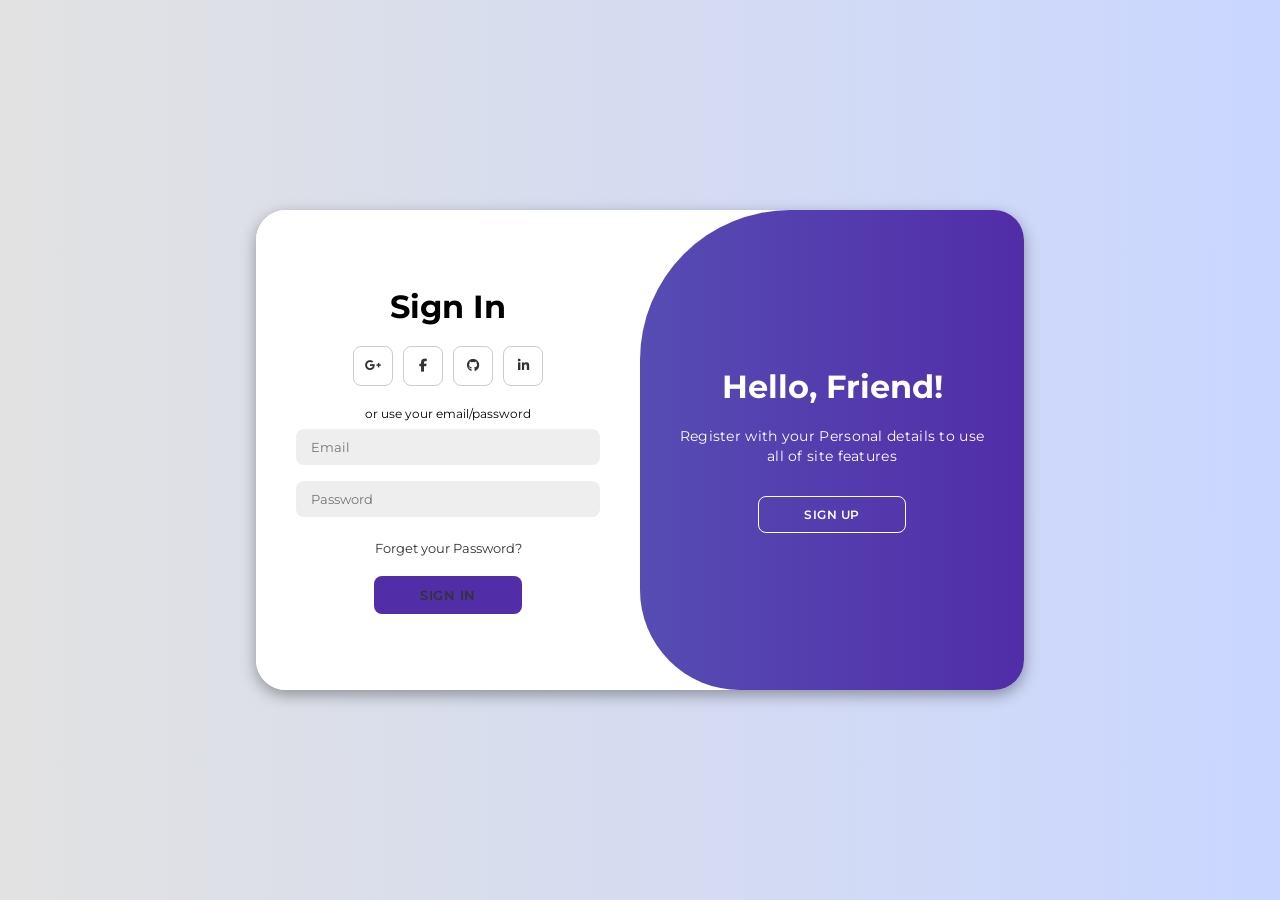
<file: index.html>
<!DOCTYPE html>
<html lang="en">
<head>
  <meta charset="UTF-8">
  <meta name="viewport" content="width=device-width, initial-scale=1.0">
  <title>Document</title>
  <link rel="stylesheet" href="style.css">
  <link rel="stylesheet" href="https://cdnjs.cloudflare.com/ajax/libs/font-awesome/6.4.2/css/all.min.css" integrity="sha512-z3gLpd7yknf1YoNbCzqRKc4qyor8gaKU1qmn+CShxbuBusANI9QpRohGBreCFkKxLhei6S9CQXFEbbKuqLg0DA==" crossorigin="anonymous" referrerpolicy="no-referrer" />
  <meta name="viewport" content="width=device-width, initial-scale=1.0">
  <title>Animated Login Page | Pedro Reves</title>
</head>

<body>
  <div class="container" id="container">
    <div id="sign-up" class="form-container sign-up">
      <form>
        <h1>Create Account</h1>
        <div class="social-icons">
          <a href="#" class="icons"><i class="fa-brands fa-google-plus-g"></i></a>
          <a href="#" class="icons"><i class="fa-brands fa-facebook-f"></i></a>
          <a href="#" class="icons"><i class="fa-brands fa-github"></i></a>
          <a href="#" class="icons"><i class="fa-brands fa-linkedin-in"></i></a>
        </div>
        <span>or use your email to registration</span>
        <input type="text" placeholder="Name">
        <input type="email" placeholder="Email">
        <input type="password" placeholder="Password">
        <button id="btn"><a href="Home/home.html">Sign In</a></button>
      </form>
    </div>
    <div id="sign-in" class="form-container sign-in">
      <form>
        <h1>Sign In</h1>
        <div class="social-icons">
          <a href="#" class="icons"><i class="fa-brands fa-google-plus-g"></i></a>
          <a href="#" class="icons"><i class="fa-brands fa-facebook-f"></i></a>
          <a href="#" class="icons"><i class="fa-brands fa-github"></i></a>
          <a href="#" class="icons"><i class="fa-brands fa-linkedin-in"></i></a>
        </div>
        <span>or use your email/password</span>
        <input type="email" placeholder="Email">
        <input type="password" placeholder="Password">
        <a href="#">Forget your Password?</a>
        <button id="btn"><a href="Home/home.html">Sign In</a></button>
      </form>
    </div>
    <div class="toggle-container">
      <div class="toggle">
        <div class="toggle-panel toggle-left">
          <h1>Welcome Back!</h1>
          <p>Enter your Personal details to use all of site features</p>
          <button class="hidden" id="login">Sign In</button>
        </div>
        <div class="toggle-panel toggle-right">
          <h1>Hello, Friend!</h1>
          <p>Register with your Personal details to use all of site features</p>
          <button class="hidden" id="register">Sign Up</button>
        </div>
      </div>
    </div>
  </div>
  <script src="app.js"></script>
</body>
  
</body>
</html>
</file>
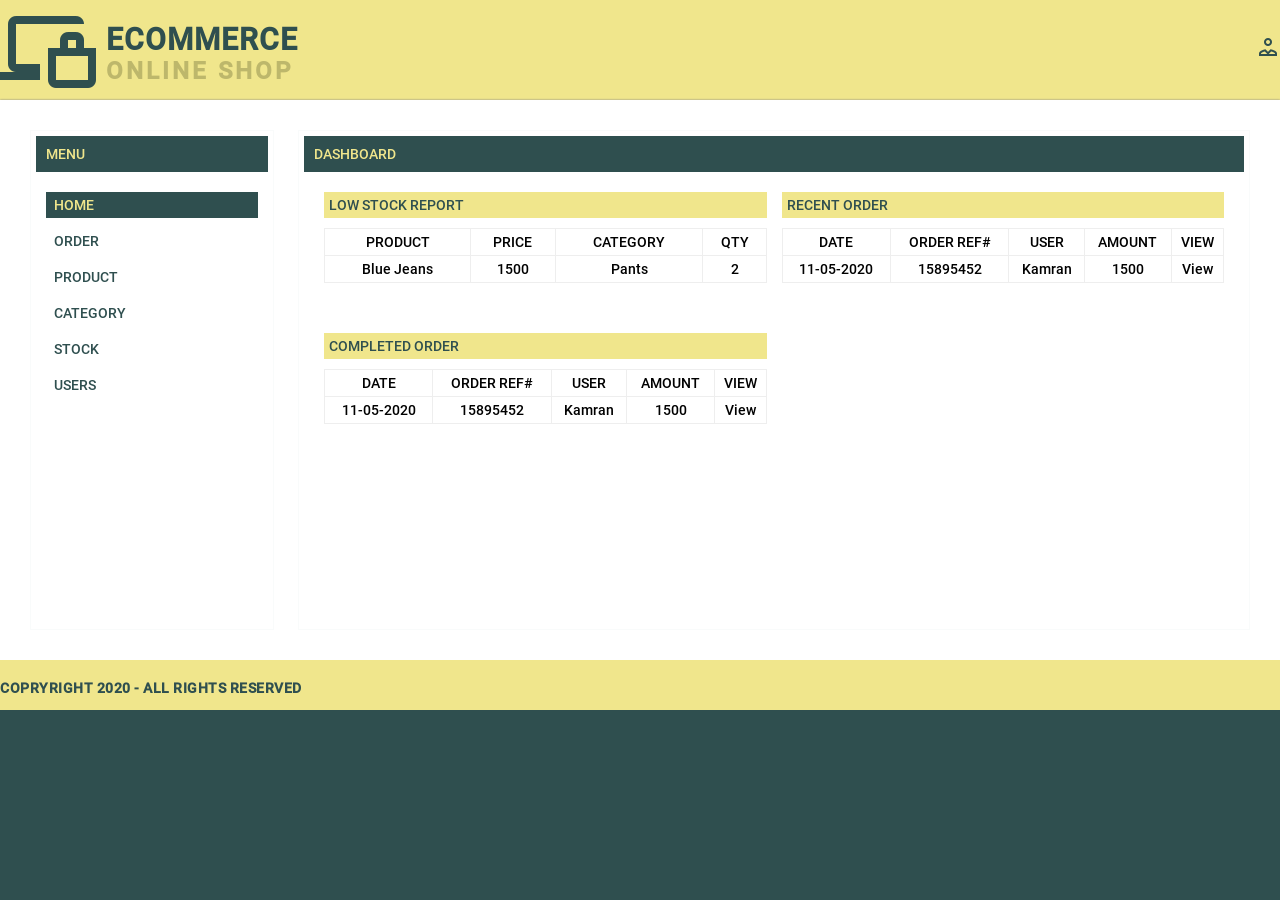
<file: Home/MarketPlace2/admin/index.html>
<!DOCTYPE html>
<html lang="en">

 	<head>
 		<!-- Meta Tags -->
		<meta charset="UTF-8">
		<meta name="author" content="Kamran Mubarik">
		<meta name="viewport" content="width=device-width, initial-scale=1.0">
		<!-- Title -->
 		<title>Create an E-Commerce Website using HTML, CSS and JS</title>
 		<!-- Style Sheet -->
		<link rel="stylesheet" type="text/css" href="css/style.css" />
 	</head>
<body>

	<header>
		<div class="container">
			<div class="brand">
				<div class="logo">
					<a href="index.html">
						<img src="../img/icons/online_shopping.png">
						<div class="logo-text">
							<p class="big-logo">Ecommerce</p>
							<p class="small-logo">online shop</p>
						</div>
					</a>
				</div> <!-- logo -->
				<div class="shop-icon">
					<div class="dropdown">
						<img src="../img/icons/account.png">
						<div class="dropdown-menu">
							<ul>
								<li><a href="#">My Account</a></li>								
								<li><a href="#">Settings</a></li>
								<li><a href="#">Logout</a></li>
							</ul>
						</div>
					</div>
				</div> <!-- shop icons -->
			</div> <!-- brand -->
		</div> <!-- container -->
	</header> <!-- header -->

	<main>
		
		<div class="main-content">
			<div class="sidebar">
				<h3>Menu</h3>
				<ul>
					<li><a class="active" href="index.html">Home</a></li>
					<li><a href="order.html">Order</a></li>
					<li><a href="product.html">Product</a></li>
					<li><a href="category.html">Category</a></li>
					<li><a href="stock.html">Stock</a></li>
					<li><a href="">Users</a></li>
				</ul>				
			</div>
			<div class="content dashboard">
				<h3>Dashboard</h3>
				<div class="content-data">
					<div class="content-detail">
						<h4>Low Stock Report</h4>
						<table>
							<thead>
								<tr>
									<th>Product</th>
									<th>Price</th>
									<th>Category</th>
									<th>Qty</th>
								</tr>
							</thead>
							<tbody>
								<tr>
									<td>Blue Jeans</td>
									<td>1500</td>
									<td>Pants</td>
									<td>2</td>
								</tr>
							</tbody>
						</table>
					</div>
					<div class="content-detail">
						<h4>Recent Order</h4>
						<table>
							<thead>
								<tr>
									<th>Date</th>
									<th>Order Ref#</th>
									<th>User</th>
									<th>Amount</th>
									<th>View</th>									
								</tr>
							</thead>
							<tbody>
								<tr>
									<td>11-05-2020</td>
									<td>15895452</td>
									<td>Kamran</td>
									<td>1500</td>
									<td>View</td>
								</tr>
							</tbody>
						</table>
					</div>
					<div class="content-detail">
						<h4>Completed Order</h4>
						<table>
							<thead>
								<tr>
									<th>Date</th>
									<th>Order Ref#</th>
									<th>User</th>
									<th>Amount</th>
									<th>View</th>									
								</tr>
							</thead>
							<tbody>
								<tr>
									<td>11-05-2020</td>
									<td>15895452</td>
									<td>Kamran</td>
									<td>1500</td>
									<td>View</td>
								</tr>
							</tbody>
						</table>
					</div>
				</div>
			</div>
		</div>		

	</main> <!-- Main Area -->

	<footer>
		<div class="container">
			<div class="footer-bar">
				<div class="copyright-text">
					<p>Copryright 2020 - All Rights Reserved</p>
				</div>
			</div> <!-- Footer Bar -->
		</div>
	</footer> <!-- Footer Area -->

</body>

</html>
</file>
<file: style.css>
@import url('https://fonts.googleapis.com/css2?family=Montserrat:wght@300;400;500;600;700&display=swap');

*{
    margin: 0;
    padding: 0;
    box-sizing: border-box;
    font-family: 'Montserrat', sans-serif;
}

body{
    background-color: #c9d6ff;
    background: linear-gradient(to right, #e2e2e2, #c9d6ff);
    display: flex;
    align-items: center;
    justify-content: center;
    flex-direction: column;
    height: 100vh;
}

.container{
    background-color: #fff;
    border-radius: 30px;
    box-shadow: 0 5px 15px rgba(0, 0, 0, 0.35);
    position: relative;
    overflow: hidden;
    width: 768px;
    max-width: 100%;
    min-height: 480px;
}

.container p{
    font-size: 14px;
    line-height: 20px;
    letter-spacing: 0.3px;
    margin: 20px 0;
}

.container span{
    font-size: 12px;
}

.container a{
    color: #333;
    font-size: 13px;
    text-decoration: none;
    margin: 15px 0 10px;
}

.container button{
    background-color: #512da8;
    color: #fff;
    font-size: 12px;
    padding: 10px 45px;
    border: 1px solid transparent;
    border-radius: 8px;
    font-weight: 600;
    letter-spacing: 0.5px;
    text-transform: uppercase;
    margin-top: 10px;
    cursor: pointer;
}

.container button.hidden{
    background-color: transparent;
    border-color: #fff;
}

.container form{
    background-color: #fff;
    display: flex;
    align-items: center;
    justify-content: center;
    flex-direction: column;
    padding: 0 40px;
    height: 100%;
}

.container input{
    background-color: #eee;
    border: none;
    margin: 8px 0;
    padding: 10px 15px;
    font-size: 13px;
    border-radius: 8px;
    width: 100%;
    outline: none;
}

.form-container{
    position: absolute;
    top: 0;
    height: 100%;
    transition: all 0.6s ease-in-out;
}

.sign-in{
    left: 0;
    width: 50%;
    z-index: 2;
}

.container.active .sign-in{
    transform: translateX(100%);
}

.sign-up{
    left: 0;
    width: 50%;
    opacity: 0;
    z-index: 1;
}

.container.active .sign-up{
    transform: translateX(100%);
    opacity: 1;
    z-index: 5;
    animation: move 0.6s;
}

@keyframes move{
    0%, 49.99%{
        opacity: 0;
        z-index: 1;
    }
    50%, 100%{
        opacity: 1;
        z-index: 5;
    }
}

.social-icons{
    margin: 20px 0;
}

.social-icons a{
    border: 1px solid #ccc;
    border-radius: 20%;
    display: inline-flex;
    justify-content: center;
    align-items: center;
    margin: 0 3px;
    width: 40px;
    height: 40px;
}

.toggle-container{
    position: absolute;
    top: 0;
    left: 50%;
    width: 50%;
    height: 100%;
    overflow: hidden;
    transition: all 0.6s ease-in-out;
    border-radius: 150px 0 0 100px;
    z-index: 1000;
}

.container.active .toggle-container{
    transform: translateX(-100%);
    border-radius: 0 150px 100px 0;
}

.toggle{
    background-color: #512da8;
    height: 100%;
    background: linear-gradient(to right, #5c6bc0, #512da8);
    color: #fff;
    position: relative;
    left: -100%;
    height: 100%;
    width: 200%;
    transform: translateX(0);
    transition: all 0.6s ease-in-out;
}

.container.active .toggle{
    transform: translateX(50%);
}

.toggle-panel{
    position: absolute;
    width: 50%;
    height: 100%;
    display: flex;
    align-items: center;
    justify-content: center;
    flex-direction: column;
    padding: 0 30px;
    text-align: center;
    top: 0;
    transform: translateX(0);
    transition: all 0.6s ease-in-out;
}

.toggle-left{
    transform: translateX(-200%);
}

.container.active .toggle-left{
    transform: translateX(0);
}

.toggle-right{
    right: 0;
    transform: translateX(0);
}

.container.active .toggle-right{
    transform: translateX(200%);
}

#btn{
    text-decoration: none;
    color: white;
}
</file>
<file: Home/MarketPlace2/admin/css/style.css>
/* Variriables */
:root{
	--khaki: #F0E68C;
	--khakiDark: #BDB76B;
	--darkStaleGray: #2F4F4F;
	--white: #FFFFFF;
}
/* Import Font */
@font-face{
	font-family: Roboto;
	src: url(../../fonts/Roboto/Roboto-Medium.ttf);
}
/* Global Settings */
*{
	padding: 0;
	margin: 0;
	font-family: Roboto;
	font-size: 14px;
	font-weight: normal;
	box-sizing: border-box;
}
body{
	width: 100%;
	height: 100vh;
	background-color: var(--darkStaleGray);
}
hr{
	border: 1px solid rgba(236, 240, 241,0.3);
}
.container{
	width: 1280px;
	margin: 0 auto;
}
/* Header Styling */
header{
	height: 100px;
	background-color: var(--khaki);
}
header .brand{
	display: flex;
	justify-content: space-between;
	align-items: center;
}
header .logo{
	width: 280px;
	height: auto;
}
header .logo a{
	display: flex;
	align-items: center;
	text-decoration: none;
}
header .logo img{
	margin-right: 10px;
}
header .logo p.big-logo{
	font-size: 30px;
	font-weight: bold;
	color: var(--darkStaleGray);
	text-transform: uppercase;
	letter-spacing: 1px;
	margin-top: 10px;
}
header .logo p.small-logo{
	font-size: 24px;
	font-weight: bold;
	color: var(--khakiDark);
	text-transform: uppercase;
	letter-spacing: 3px;
}
header .shop-icon img{
	cursor: pointer;
}
header .dropdown{
	position: relative;
	display: inline-block;
}
header .dropdown:hover .dropdown-menu{
	display: block;
}
header .dropdown-menu{
	position: absolute;
	right: 0;
	background-color: var(--white);
	padding: 15px;
	min-width: 140px;
	display: none;
	border-radius: 2px;
	z-index: 150;
}
header .dropdown-menu ul{
	list-style: none;
	border: 1px solid rgba(236, 240, 241,0.4);
}
header .dropdown-menu ul li{
	padding: 8px;
}
header .dropdown-menu ul li a{
	color: var(--darkStaleGray);
	text-decoration: none;
}
header .dropdown-menu ul li a:hover{
	color: var(--khakiDark);
}
/* Content Styling */
main{
	/*height: 550px;*/
	background-color: var(--white);
	padding: 30px;
	box-shadow: 0 0 2px #808080;
}
main .main-content{
	display: flex;
	justify-content: space-between;
}
main .main-content h3{
	background-color: var(--darkStaleGray);
	color: var(--khaki);
	text-transform: uppercase;
	padding: 10px;
}
main .sidebar{
	width: 20%;
	min-height: 500px;
	padding: 5px;
	border: 1px solid rgba(236, 240, 241,0.3);
}
main .sidebar ul{
	list-style: none;
	padding: 10px;
}
main .sidebar ul li{
	margin-bottom: 5px;
}
main .sidebar ul li a{
	color: var(--darkStaleGray);
	text-transform: uppercase;
	text-decoration: none;
	padding: 5px 8px;
	margin-top: 10px;
	display: block;
}
.active,
main .sidebar ul li a:hover{
	background-color: var(--darkStaleGray);
	color: var(--khaki) !important;
}
main .content{
	width: 78%;
	padding: 5px;
	border: 1px solid rgba(236, 240, 241,0.3);
}
main .dashboard .content-data{
	display: grid !important;
	grid-template-columns: 1fr 1fr !important;
	grid-row-gap: 50px;
	grid-column-gap: 15px;
}
main .dashboard .content-data .content-detail{
	width: 100% !important;
	height: 100%;
	padding-left: 0px !important;
}
main .content .content-data{
	padding: 20px;
	display: flex;
	justify-content: space-between;
}
main .content .content-data .content-form{
	width: 50%;
	border-right: 1px solid #eee;
	padding-right: 10px;
}
main .content .content-data .content-detail{
	width: 49%;
	height: 100%;
	padding-left: 10px;
}
main h4{
	display: block;
	color: var(--darkStaleGray);
	background-color: var(--khaki);
	text-transform: uppercase;
	padding: 5px;
	margin-bottom: 10px;
}
main form .form-group{
	margin: 10px 0;
	width: 100%;
}
main form label{
	color: var(--darkStaleGray);
	display: block;
	margin-bottom: 6px;
}
main form .form-group input,
main form .form-group select,
main form .form-group textarea{
	width: 100%;
	padding: 8px 5px
}
main form input:focus,
main form select:focus,
main form textarea:focus{
	outline: 1px solid var(--darkStaleGray);
}
main form .form-inline{
	display: flex;
	justify-content: space-between;
}
main form .form-inline .form-group{
	width: 49%;
}
main form input[type="submit"]{
	background-color: var(--khaki);
	color: var(--darkStaleGray);
	text-transform: uppercase;
	text-decoration: none;
	text-align: center;
	padding: 5px 8px;
	margin-top: 20px;
	display: block;
	border: none;
	cursor: pointer;
	width: 100%;
}
main form input[type="submit"]:hover{
	background-color: var(--darkStaleGray);
	color: var(--khaki);
}
main table{
	width: 100%;
	border: 1px solid #eee;
	border-collapse: collapse;
}
main table th{
	text-transform: uppercase;
}
main table td, main table th{
	border: 1px solid #eee;
	text-align: center;
	padding: 5px 2px;
}
footer{
	height: 50px;
	background-color: var(--khaki); 
}
footer .footer-bar .copyright-text p{
	color: var(--darkStaleGray);
	text-transform: uppercase;
	letter-spacing: 0.5px;
	font-weight: bold;
	padding-top: 20px;
}
</file>
